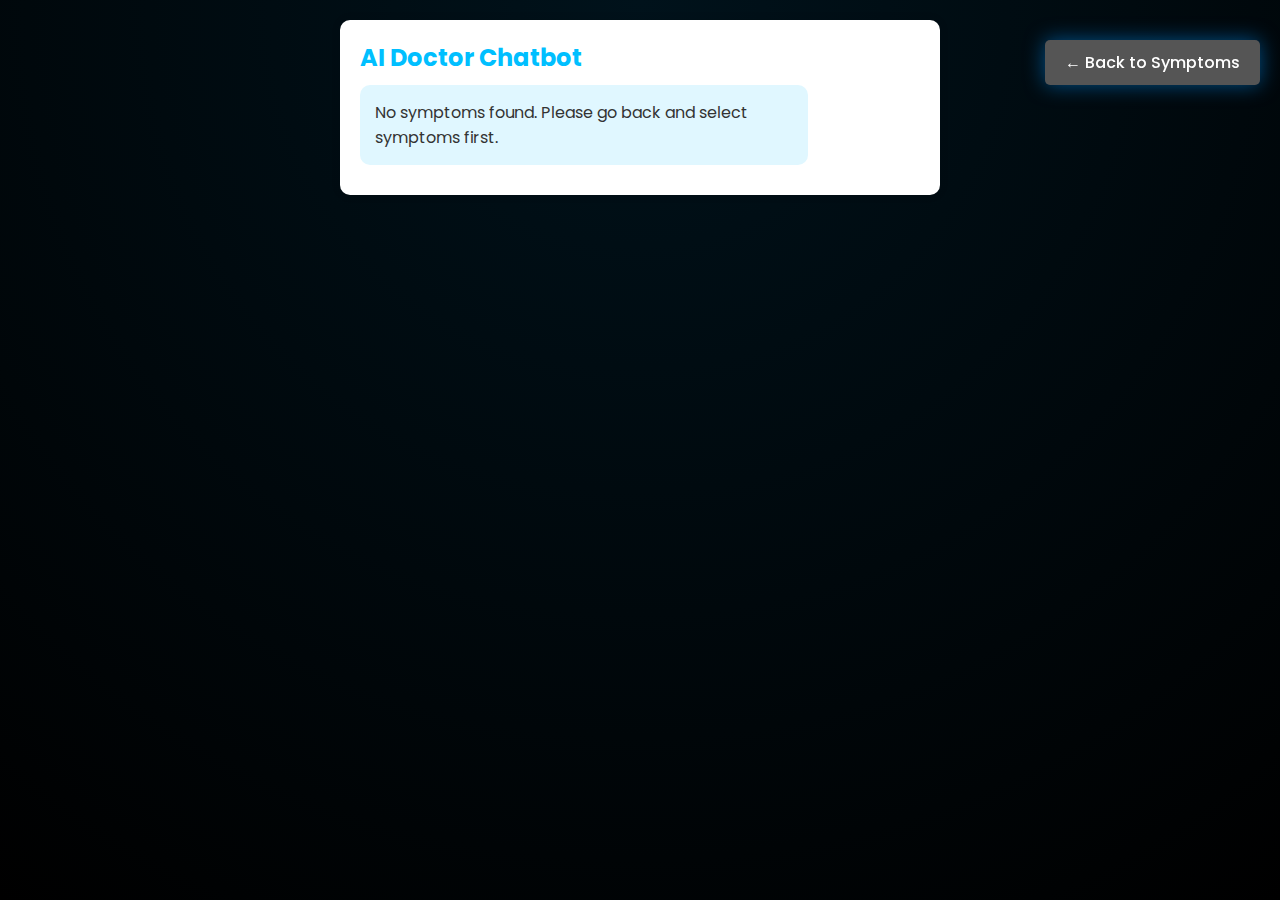
<file: frontend/chatbot.html>
<!DOCTYPE html>
<html lang="en">
<head>
  <meta charset="UTF-8" />
  <meta name="viewport" content="width=device-width, initial-scale=1.0"/>
  <title>AI Doctor Chatbot</title>
  <link rel="stylesheet" href="css/style.css" />
  <style>
    body {
      font-family: Arial, sans-serif;
      background-color: #f8faff;
      padding: 20px;
    }

    .chat-container {
      max-width: 600px;
      margin: 0 auto;
      background: white;
      border-radius: 10px;
      box-shadow: 0 0 10px rgba(0,0,0,0.1);
      padding: 20px;
    }

    .chat-bubble {
      margin: 10px 0;
      padding: 15px;
      border-radius: 10px;
      max-width: 80%;
      white-space: pre-line;
    }

    .user {
      background-color: #00bfff;
      color: white;
      align-self: flex-end;
      text-align: right;
    }

    .bot {
      background-color: #e0f7ff;
      color: #333;
      align-self: flex-start;
    }

    .chat-log {
      display: flex;
      flex-direction: column;
    }

    .back-btn {
      margin-top: 20px;
      padding: 10px 20px;
      background-color: #555;
      color: white;
      border: none;
      border-radius: 5px;
      cursor: pointer;
    }

    .back-btn:hover {
      background-color: #333;
    }
  </style>
</head>

<body>
  <div class="chat-container">
    <h2>AI Doctor Chatbot</h2>
    <div class="chat-log" id="chatLog">
      <!-- Chat bubbles will appear here -->
    </div>
    <button class="back-btn" onclick="window.location.href='select_symptoms.html'">← Back to Symptoms</button>
  </div>

  <script>
    const symptoms = JSON.parse(sessionStorage.getItem("selectedSymptoms") || "[]");

    if (symptoms.length === 0) {
      document.getElementById("chatLog").innerHTML = `
        <div class="chat-bubble bot">No symptoms found. Please go back and select symptoms first.</div>
      `;
    } else {
      const userMessage = `I am experiencing ${symptoms.join(", ").replace(/_/g, " ")}. What could be the cause and what should I do?`;

      // Show user message
      const userBubble = document.createElement("div");
      userBubble.className = "chat-bubble user";
      userBubble.innerText = userMessage;
      document.getElementById("chatLog").appendChild(userBubble);

      // Send to backend
      fetch("http://127.0.0.1:8000/predictor/predict/", {
        method: "POST",
        headers: { "Content-Type": "application/json" },
        body: JSON.stringify({
          symptoms: symptoms,
          include_advice: true
        })
      })
      .then(response => response.json())
      .then(data => {
        const botBubble = document.createElement("div");
        botBubble.className = "chat-bubble bot";

        if (data.medical_advice && data.medical_advice !== "Advice not requested.") {
          botBubble.innerText = `👩‍⚕️ AI Doctor:\n${data.medical_advice}`;
        } else {
          botBubble.innerText = "👩‍⚕️ AI Doctor: Sorry, no advice available.";
        }

        document.getElementById("chatLog").appendChild(botBubble);
      })
      .catch(error => {
        const errorBubble = document.createElement("div");
        errorBubble.className = "chat-bubble bot";
        errorBubble.innerText = "👩‍⚕️ AI Doctor: Server error. Please try again later.";
        document.getElementById("chatLog").appendChild(errorBubble);
        console.error("Chatbot error:", error);
      });
    }
  </script>
</body>
</html>
</file>
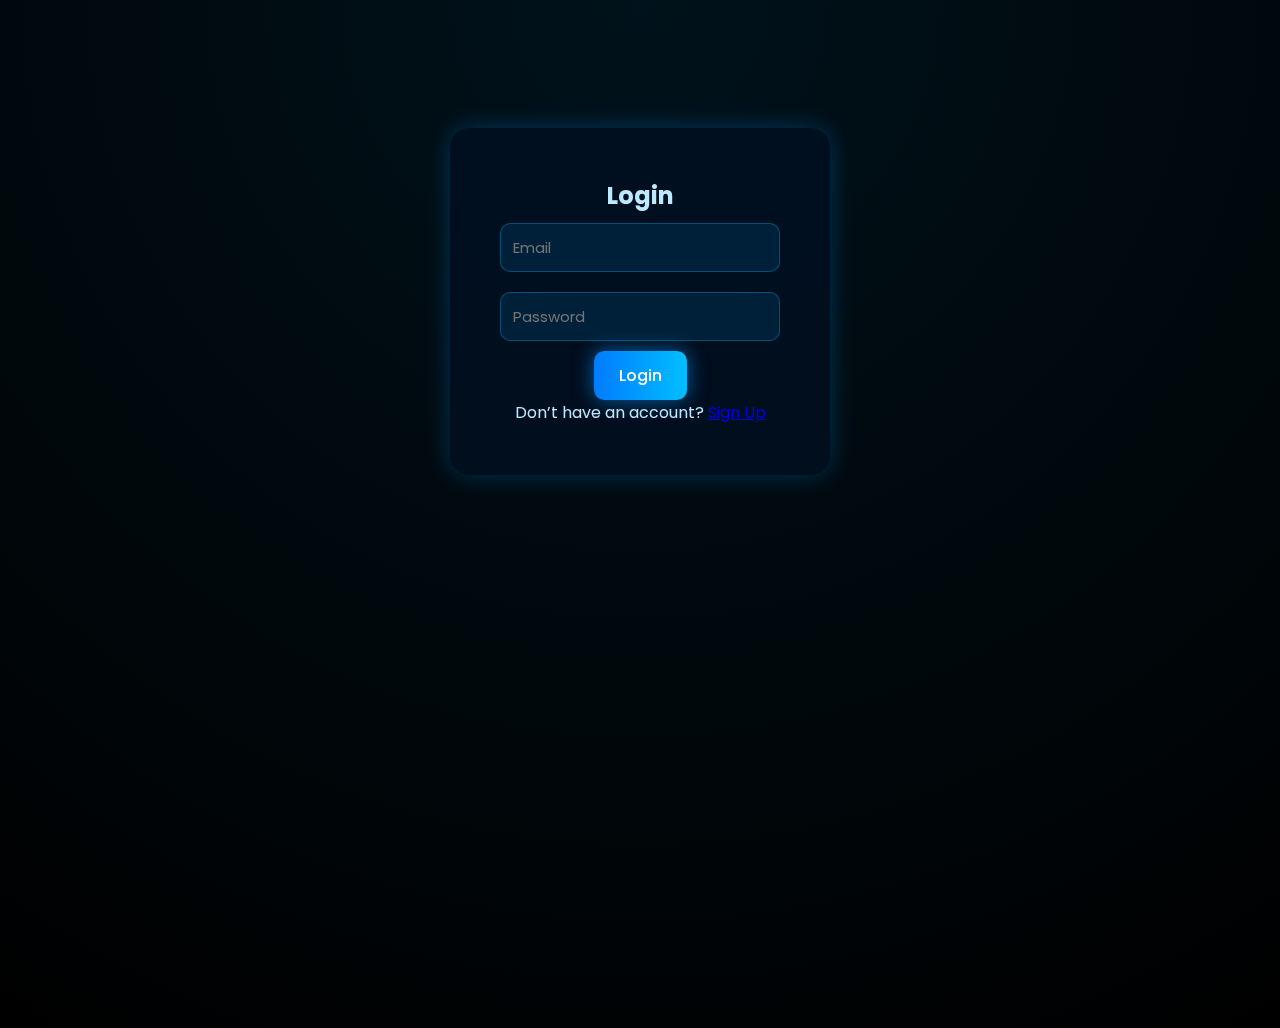
<file: frontend/login.html>
<!DOCTYPE html>
<html lang="en">
<head>
  <meta charset="UTF-8">
  <meta name="viewport" content="width=device-width, initial-scale=1.0">
  <title>Login | Smart Healthcare</title>
  <link rel="stylesheet" href="css/style.css">
</head>
<body class="form-page">
  <div class="form-container">
    <h2>Login</h2>
    <input type="email" placeholder="Email" required>
    <input type="password" placeholder="Password" required>
    <button onclick="window.location.href='dashboard.html'">Login</button>
    <p>Don’t have an account? <a href="signup.html">Sign Up</a></p>
  </div>
</body>
</html>
</file>
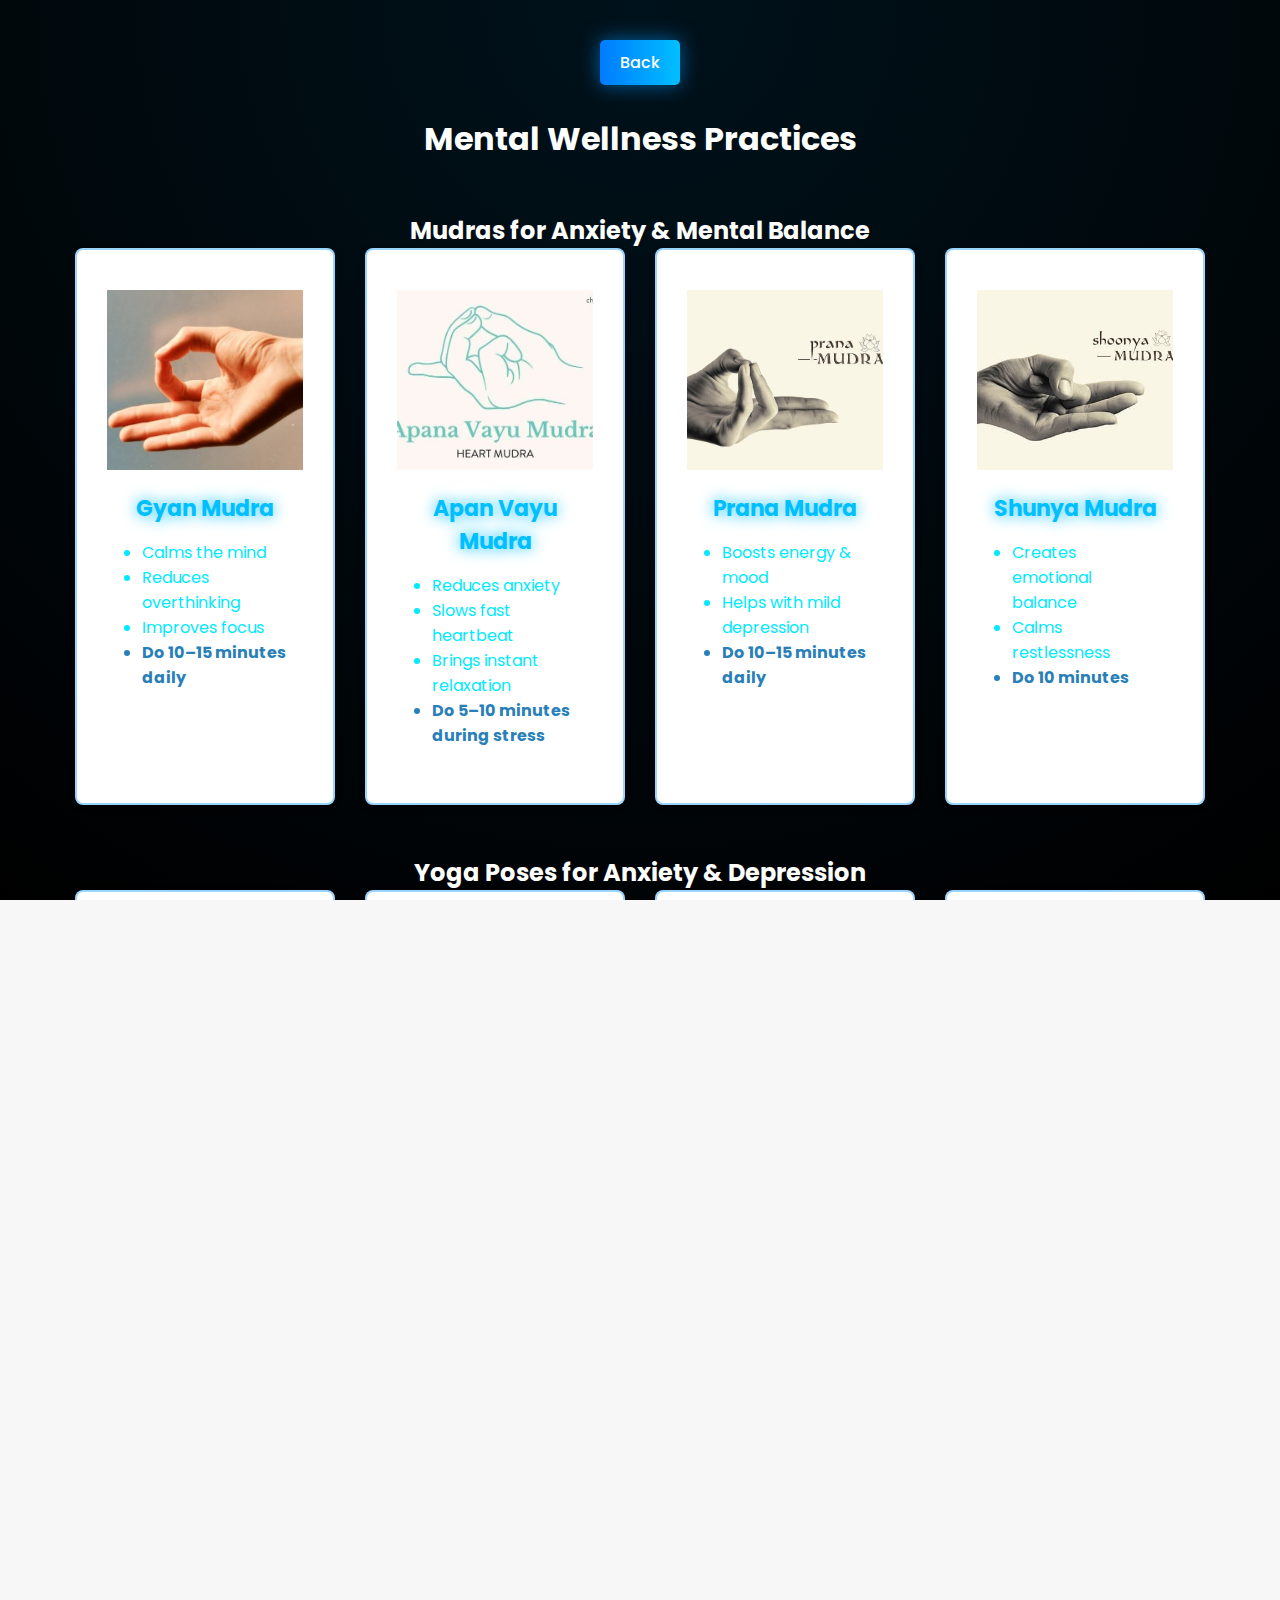
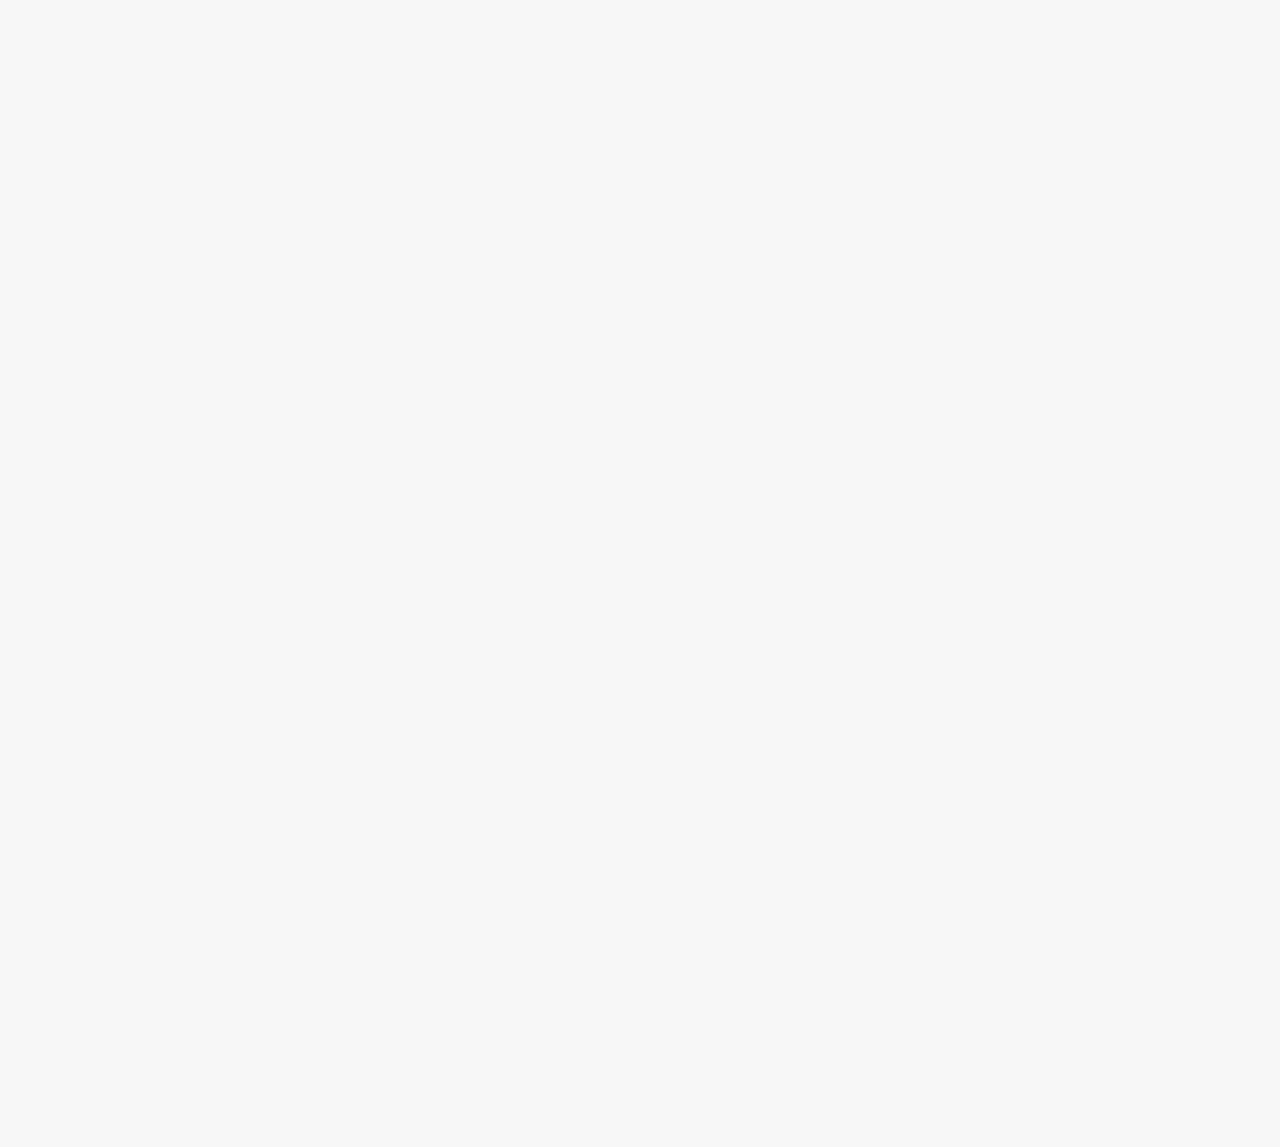
<file: frontend/mental_health.html>
<!DOCTYPE html>
<html lang="en">
<head>
  <meta charset="UTF-8" />
  <meta name="viewport" content="width=device-width, initial-scale=1.0"/>
  <title>Mental Wellness</title>
  <link rel="stylesheet" href="css/style.css" />
  <style>
    html, body {
      height: 100%;
      margin: 0;
      padding: 0;
      font-family: Arial, sans-serif;
      background-color: #f7f7f7;
      overflow-y: auto;
    }

    .container {
      max-width: 1200px;
      margin: 0 auto;
      padding: 30px 20px;
    }

    h1, h2 {
      color: white;
      text-align: center;
    }

    section {
      margin: 50px 0;
    }

    .gallery {
      display: flex;
      flex-wrap: wrap;
      justify-content: center;
      gap: 30px;
    }

    .card {
      background: #fff;
      border-radius: 8px;
      box-shadow: 0 2px 8px rgba(0,0,0,0.1);
      width: 260px;
      overflow: hidden;
      text-align: center;
      transition: transform 0.2s ease;
    }

    .card:hover {
      transform: translateY(-5px);
    }

    .card img {
      width: 100%;
      height: 180px;
      object-fit: cover;
    }

    .card .info {
      padding: 15px;
    }

    .card ul {
      text-align: left;
      padding-left: 20px;
    }

    .exercise-duration {
      font-weight: bold;
      color: #2980b9;
    }

    .back-button {
      display: block;
      margin: 10px auto 30px;
      padding: 10px 20px;
      background-color: #2980b9;
      color: white;
      border: none;
      border-radius: 5px;
      font-size: 16px;
      cursor: pointer;
    }

    .back-button:hover {
      background-color: #1c5980;
    }
  </style>
</head>

<body>
  <div class="container">
    <button class="back-button" onclick="window.location.href='dashboard.html'">Back</button>
    <h1>Mental Wellness Practices</h1>

    <!-- Mudras Section -->
    <section>
      <h2>Mudras for Anxiety & Mental Balance</h2>
      <div class="gallery">
        <!-- Repeatable card blocks -->
        <div class="card">
          <img src="images/gyan_mudra.jpg" alt="Gyan Mudra" />
          <div class="info">
            <h3>Gyan Mudra</h3>
            <ul>
              <li>Calms the mind</li>
              <li>Reduces overthinking</li>
              <li>Improves focus</li>
              <li class="exercise-duration">Do 10–15 minutes daily</li>
            </ul>
          </div>
        </div>
        <div class="card">
          <img src="images/apan_vayu_mudra.jpg" alt="Apan Vayu Mudra" />
          <div class="info">
            <h3>Apan Vayu Mudra</h3>
            <ul>
              <li>Reduces anxiety</li>
              <li>Slows fast heartbeat</li>
              <li>Brings instant relaxation</li>
              <li class="exercise-duration">Do 5–10 minutes during stress</li>
            </ul>
          </div>
        </div>
        <div class="card">
          <img src="images/prana_mudra.jpg" alt="Prana Mudra" />
          <div class="info">
            <h3>Prana Mudra</h3>
            <ul>
              <li>Boosts energy & mood</li>
              <li>Helps with mild depression</li>
              <li class="exercise-duration">Do 10–15 minutes daily</li>
            </ul>
          </div>
        </div>
        <div class="card">
          <img src="images/shunya_mudra.jpg" alt="Shunya Mudra" />
          <div class="info">
            <h3>Shunya Mudra</h3>
            <ul>
              <li>Creates emotional balance</li>
              <li>Calms restlessness</li>
              <li class="exercise-duration">Do 10 minutes</li>
            </ul>
          </div>
        </div>
      </div>
    </section>

    <!-- Yoga Poses Section -->
    <section>
      <h2>Yoga Poses for Anxiety & Depression</h2>
      <div class="gallery">
        <div class="card">
          <img src="images/balasana.jpg" alt="Balasana" />
          <div class="info">
            <h3>Balasana (Child’s Pose)</h3>
            <ul>
              <li>Deep relaxation</li>
              <li>Reduces anxiety</li>
              <li>Relieves emotional stress</li>
              <li class="exercise-duration">Hold 1–3 minutes</li>
            </ul>
          </div>
        </div>
        <div class="card">
          <img src="images/adho_mukha_svanasana.jpg" alt="Downward Dog" />
          <div class="info">
            <h3>Adho Mukha Svanasana</h3>
            <ul>
              <li>Improves blood flow to brain</li>
              <li>Relieves fatigue</li>
              <li>Helps mild depression</li>
              <li class="exercise-duration">Hold 30 seconds</li>
            </ul>
          </div>
        </div>
        <div class="card">
          <img src="images/bhujangasana.jpg" alt="Bhujangasana" />
          <div class="info">
            <h3>Bhujangasana (Cobra Pose)</h3>
            <ul>
              <li>Opens chest</li>
              <li>Improves mood</li>
              <li>Reduces heaviness</li>
              <li class="exercise-duration">Hold 20–30 seconds</li>
            </ul>
          </div>
        </div>
        <div class="card">
          <img src="images/cat_cow_pose.jpg" alt="Cat Cow Pose" />
          <div class="info">
            <h3>Cat–Cow Pose</h3>
            <ul>
              <li>Releases tension</li>
              <li>Reduces stress</li>
              <li>Improves breathing</li>
              <li class="exercise-duration">Do 10 slow rounds</li>
            </ul>
          </div>
        </div>
        <div class="card">
          <img src="images/viparita_karani.jpg" alt="Viparita Karani" />
          <div class="info">
            <h3>Viparita Karani</h3>
            <ul>
              <li>Exceptionally calming</li>
              <li>Helps anxiety & insomnia</li>
              <li>Relaxes nervous system</li>
              <li class="exercise-duration">Hold 3–5 minutes</li>
            </ul>
          </div>
        </div>
        <div class="card">
          <img src="images/savasana.jpg" alt="Savasana" />
          <div class="info">
            <h3>Savasana (Corpse Pose)</h3>
            <ul>
              <li>Deep relaxation</li>
              <li>Reduces stress</li>
              <li>Mind-body integration</li>
              <li class="exercise-duration">Hold 5–10 minutes</li>
            </ul>
          </div>
        </div>
      </div>
    </section>

    <!-- Breathing Exercises Section -->
    <section>
      <h2>Breathing Exercises</h2>
      <div class="gallery">
        <div class="card">
          <img src="images/anulom_vilom.jpg" alt="Anulom Vilom" />
          <div class="info">
            <h3>Anulom Vilom (Alternate Nostril Breathing)</h3>
            <ul>
              <li>Balances brain hemispheres</li>
              <li>Reduces anxiety</li>
              <li class="exercise-duration">Do 5 minutes</li>
            </ul>
          </div>
        </div>
        <div class="card">
          <img src="images/bharmari.jpg" alt="Bhramari" />
          <div class="info">
            <h3>Bhramari (Humming Bee Breath)</h3>
            <ul>
              <li>Reduces panic, anger, stress</li>
              
              
              <li class="exercise-duration">Do 5–7 rounds</li>
            </ul>
          </div>
        </div>

        <div class="card">
          <img src="images/deep_belly_breathing.jpg" alt="Deep Belly Breathing" />
          <div class="info">
            <h3>Deep Belly Breathing</h3>
            <ul>
              <li>Inhale 4 sec → Exhale 6 sec</li>
              <li>Repeat for 5 minutes</li>
              <li class="exercise-duration">Do daily for best results</li>
            </ul>
          </div>
        </div>
      </div>
    </section>
  </div>
</body>
</html>
</file>
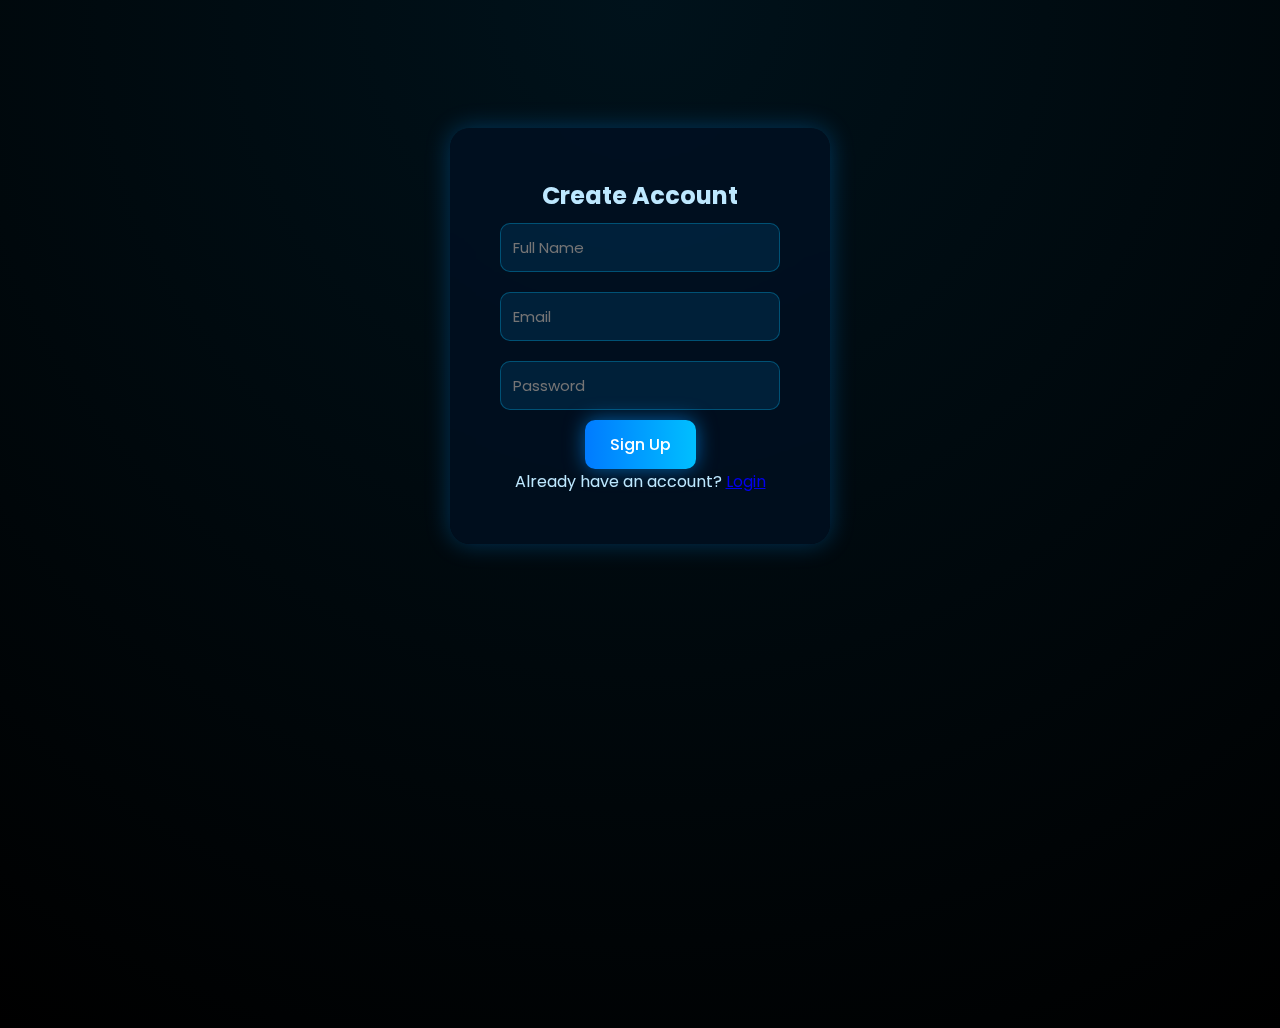
<file: frontend/signup.html>
<!DOCTYPE html>
<html lang="en">
<head>
  <meta charset="UTF-8">
  <meta name="viewport" content="width=device-width, initial-scale=1.0">
  <title>Sign Up | Smart Healthcare</title>
  <link rel="stylesheet" href="css/style.css">
</head>
<body class="form-page">
  <div class="form-container">
    <h2>Create Account</h2>
    <input type="text" placeholder="Full Name" required>
    <input type="email" placeholder="Email" required>
    <input type="password" placeholder="Password" required>
    <button onclick="window.location.href='dashboard.html'">Sign Up</button>
    <p>Already have an account? <a href="login.html">Login</a></p>
  </div>
</body>
</html>
</file>
<file: frontend/css/style.css>
@import url('https://fonts.googleapis.com/css2?family=Poppins:wght@300;400;500;600&display=swap');

* {
  margin: 0;
  padding: 0;
  box-sizing: border-box;
  font-family: 'Poppins', sans-serif;
}

body {
  background: radial-gradient(circle at top, #00121b, #000000);
  height: 100vh;
  overflow: hidden;
  color: #00bfff;
}

/* 3D particle background layer */
#particles-js {
  position: fixed;
  width: 100%;
  height: 100%;
  z-index: -1;
  top: 0;
  left: 0;
  background: radial-gradient(circle at top, #000814, #000);
}

/* Welcome Page */
.welcome-container {
  text-align: center;
  color: #e0f7ff;
  background: rgba(0, 20, 40, 0.6);
  backdrop-filter: blur(15px);
  border: 1px solid rgba(0, 150, 255, 0.3);
  box-shadow: 0 0 30px rgba(0, 150, 255, 0.3);
  border-radius: 20px;
  padding: 60px;
  max-width: 480px;
  margin: 15% auto;
  transform: perspective(1000px) rotateX(10deg);
  animation: float 5s ease-in-out infinite;
}

@keyframes float {
  0%, 100% { transform: perspective(1000px) translateY(0) rotateX(10deg); }
  50% { transform: perspective(1000px) translateY(-10px) rotateX(10deg); }
}

.welcome-container h1 {
  font-size: 30px;
  margin-bottom: 10px;
  color: #00bfff;
  text-shadow: 0 0 10px #00bfff;
}

.welcome-container p {
  font-size: 16px;
  margin-bottom: 20px;
  color: #a8eaff;
}

button {
  background: linear-gradient(90deg, #007bff, #00bfff);
  border: none;
  color: #fff;
  font-size: 16px;
  font-weight: 500;
  padding: 12px 25px;
  border-radius: 10px;
  cursor: pointer;
  box-shadow: 0 0 20px rgba(0, 150, 255, 0.6);
  transition: all 0.3s;
}

button:hover {
  transform: scale(1.08);
  box-shadow: 0 0 35px rgba(0, 200, 255, 0.9);
}

/* Login/Signup shared */
.form-container {
  width: 380px;
  margin: 10% auto;
  text-align: center;
  padding: 50px;
  background: rgba(0, 15, 35, 0.7);
  border-radius: 20px;
  box-shadow: 0 0 25px rgba(0, 150, 255, 0.3);
  backdrop-filter: blur(10px);
  color: #bde8ff;
  animation: fadeIn 1.2s ease;
}

@keyframes fadeIn {
  from { opacity: 0; transform: translateY(40px); }
  to { opacity: 1; transform: translateY(0); }
}

input {
  width: 100%;
  padding: 12px;
  margin: 10px 0;
  background: rgba(0, 40, 70, 0.7);
  border: 1px solid rgba(0, 200, 255, 0.3);
  border-radius: 10px;
  color: #00eaff;
  font-size: 15px;
  outline: none;
  transition: 0.3s;
}

input:focus {
  box-shadow: 0 0 10px #00bfff;
}

@import url('https://fonts.googleapis.com/css2?family=Poppins:wght@300;400;500;600&display=swap');

* {
  margin: 0;
  padding: 0;
  box-sizing: border-box;
  font-family: 'Poppins', sans-serif;
}

body {
  background: radial-gradient(circle at top, #00121b, #000000);
  min-height: 100vh;
  color: #00bfff;
  overflow-x: hidden;
}

/* Particle Background */
#particles-js {
  position: fixed;
  width: 100%;
  height: 100%;
  z-index: -1;
  top: 0;
  left: 0;
}

/* Back Button */
.back-btn {
  position: fixed;
  top: 20px;
  right: 20px;
  background: rgba(0,150,255,0.3);
  backdrop-filter: blur(8px);
  border: 1px solid rgba(0,150,255,0.6);
  border-radius: 15px;
  padding: 12px 25px;
  color: #fff;
  font-weight: 500;
  cursor: pointer;
  box-shadow: 0 0 20px rgba(0,150,255,0.5);
  z-index: 2;
  transition: all 0.3s;
}
.back-btn:hover {
  transform: scale(1.07);
  box-shadow: 0 0 40px rgba(0,200,255,0.7);
}

/* Dashboard Header */
.dashboard-header {
  text-align: center;
  padding: 50px 20px 20px 20px;
}
.dashboard-header h1 {
  font-size: 42px;
  text-shadow: 0 0 20px #00bfff;
}
.dashboard-header .subtitle {
  font-size: 18px;
  color: #a0e2ff;
  margin-top: 5px;
}
#dateTime {
  margin-top: 15px;
  font-size: 16px;
  color: #80e1ff;
  background: rgba(0,20,40,0.6);
  padding: 10px 20px;
  border-radius: 12px;
  display: inline-block;
  box-shadow: 0 0 12px rgba(0,150,255,0.5);
}

/* Cards Container */
.card-container {
  display: flex;
  flex-wrap: wrap;
  justify-content: center;
  gap: 40px;
  margin: 50px auto;
  width: 90%;
  max-width: 1400px;
}

/* Big Wild Cards */
.card {
  background: rgba(0,30,60,0.85);
  border: 2px solid rgba(0,150,255,0.4);
  border-radius: 25px;
  padding: 40px 30px;
  width: 400px;
  min-height: 250px;
  color: #00eaff;
  cursor: pointer;
  transition: all 0.4s ease;
  box-shadow: 0 0 25px rgba(0,150,255,0.4);
  text-align: center;
  transform-style: preserve-3d;
  word-wrap: break-word;
  animation: floatCard 5s ease-in-out infinite;
}
.card:hover {
  transform: translateY(-15px) rotateY(10deg) scale(1.08);
  box-shadow: 0 0 50px rgba(0,200,255,0.8);
}
.card h3 {
  margin-bottom: 15px;
  font-size: 22px;
  color: #00bfff;
  text-shadow: 0 0 15px #00bfff;
}
.card p {
  font-size: 16px;
  line-height: 1.6;
  color: #bdeaff;
}

/* Floating animation */
@keyframes floatCard {
  0%,100% { transform: translateY(0px); }
  50% { transform: translateY(-10px); }
}

/* Responsive: Mobile */
@media screen and (max-width: 480px) {
  .card-container { flex-direction: column; gap: 30px; }
  .card { width: 90%; min-height: 220px; padding: 30px 20px; }
  .dashboard-header h1 { font-size: 32px; }
  .dashboard-header .subtitle { font-size: 16px; }
}

/* ===== Select Symptoms Page ===== */
.symptom-list {
  display: flex;
  flex-direction: column;
  gap: 10px;
  color: #aeeaff;
  font-size: 15px;
}

.symptom-item {
  background: rgba(0, 30, 60, 0.7);
  border: 1px solid rgba(0, 150, 255, 0.3);
  border-radius: 10px;
  padding: 8px 12px;
  transition: 0.3s ease;
}

.symptom-item:hover {
  transform: scale(1.02);
  box-shadow: 0 0 15px rgba(0,200,255,0.5);
}

.main-box {
  background: rgba(0, 20, 40, 0.8);
  border: 1px solid rgba(0, 150, 255, 0.4);
  box-shadow: 0 0 25px rgba(0, 150, 255, 0.3);
  border-radius: 20px;
  width: 80%;
  max-width: 900px;
  height: 400px;
  margin: 40px auto;
  padding: 25px;
  overflow-y: auto;
  backdrop-filter: blur(10px);
}

/* Scrollbar */
.main-box::-webkit-scrollbar {
  width: 8px;
}
.main-box::-webkit-scrollbar-thumb {
  background: #00bfff;
  border-radius: 10px;
}

/* Predict Button */
.predict-box {
  text-align: center;
  margin-top: 25px;
}

.predict-btn {
  background: linear-gradient(90deg, #007bff, #00bfff);
  border: none;
  color: white;
  padding: 12px 35px;
  border-radius: 10px;
  font-size: 16px;
  font-weight: 500;
  cursor: pointer;
  box-shadow: 0 0 25px rgba(0, 150, 255, 0.5);
  transition: 0.3s;
}

.predict-btn:hover {
  transform: scale(1.05);
  box-shadow: 0 0 40px rgba(0, 200, 255, 0.8);
}
</file>
